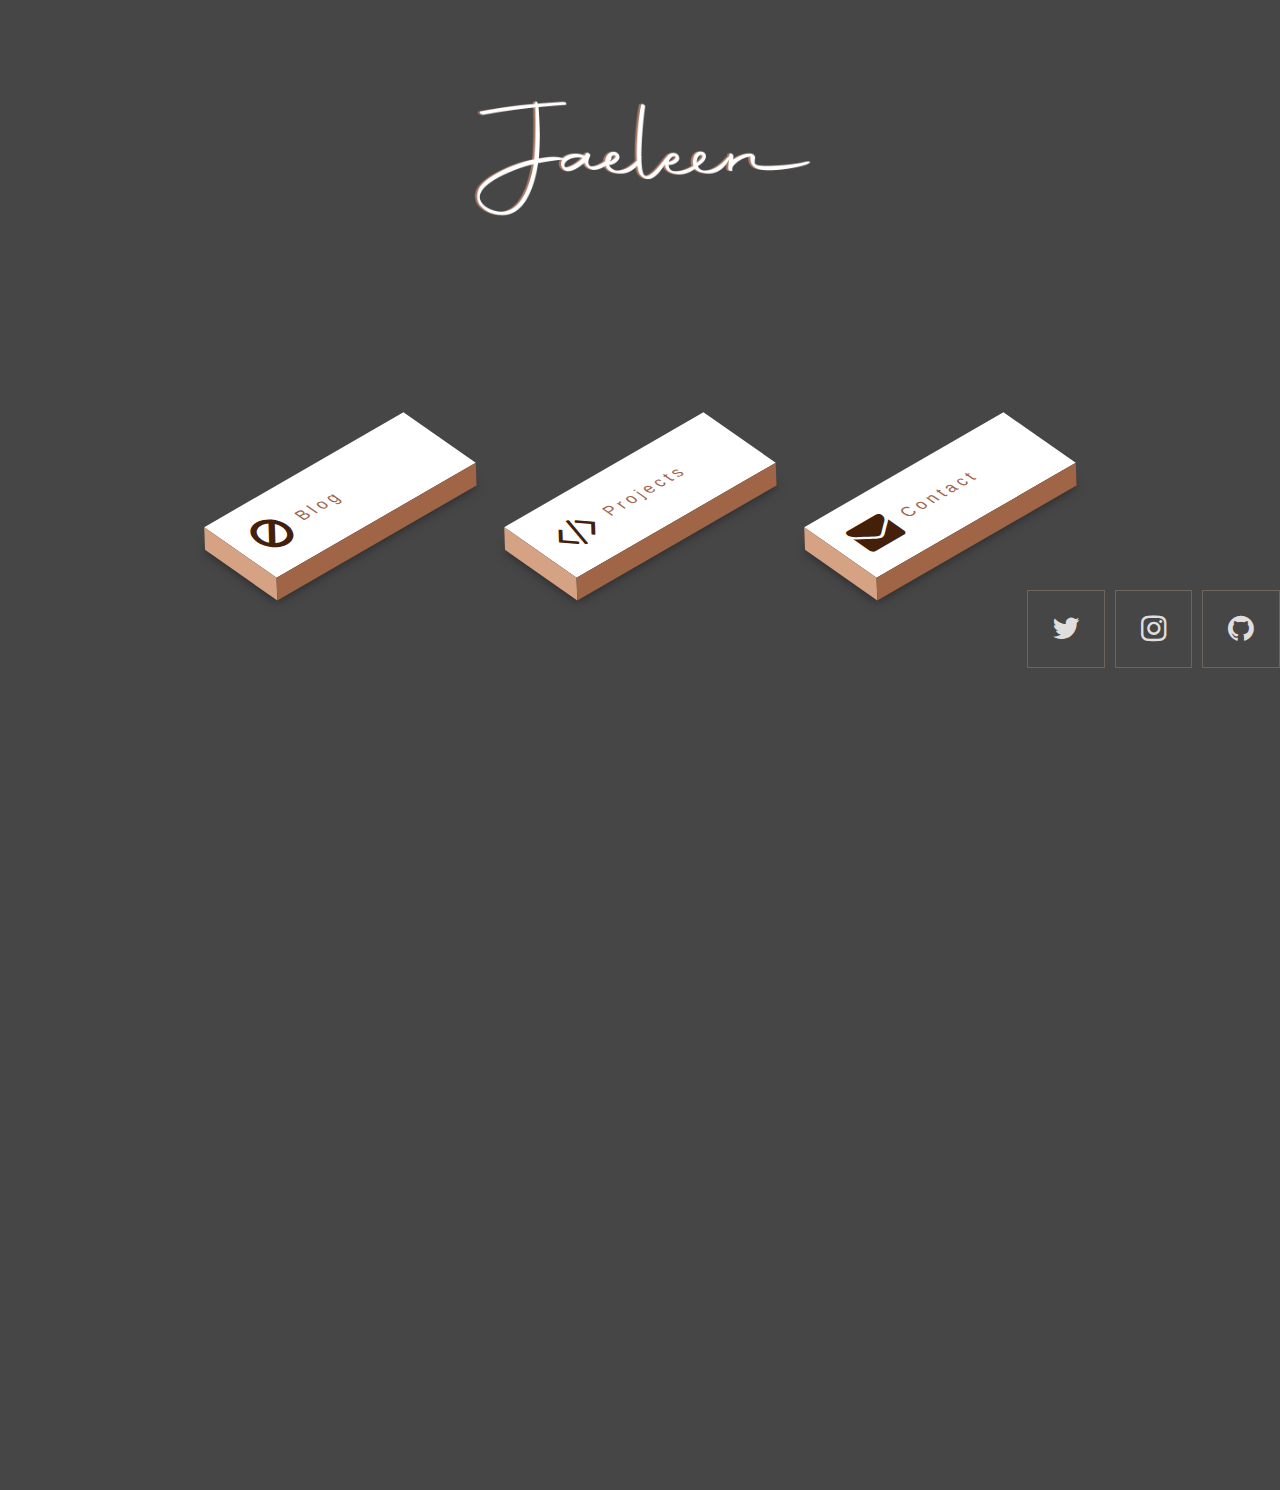
<file: index.html>
<!DOCTYPE html>
<html lang="en">

<head>
    <meta charset="UTF-8">
    <meta name="viewport" content="width=device-width, initial-scale=1.0">
    <link href="landing.css" rel="stylesheet" type="text/css">
    <link href="https://stackpath.bootstrapcdn.com/font-awesome/4.7.0/css/font-awesome.min.css" rel="stylesheet"
        type="text/css">
    <link href="https://maxcdn.bootstrapcdn.com/font-awesome/4.7.0/css/font-awesome.min.css" rel="stylesheet"
        type="text/css">
    <title>3D Menu Design</title>
</head>

<header>
    <div class="row">
        <div class="logo-row">
            <img src="Images/jaeleenscloset1.png" alt="logo" class="logo">
        </div>
    </div>
</header>



<body>

    <section class="home" id="home">
        <div class="site-wrap">
            <ul>
                <li>
                    <a href="file:///Users/Admin/Desktop/DESKTOP/MatchingGame/game.html">
                        <i class="fa fa-ban" aria-hidden="true"></i>
                        <span>Blog</span>
                    </a>
                </li>
                <li>
                    <a href="file:///Users/Admin/Desktop/Assignment2/index.html">
                        <i class="fa fa-code" aria-hidden="true"></i>
                        <span>Projects</span>
                    </a>
                </li>
                <li>
                    <a href="#">
                        <i class="fa fa-envelope" aria-hidden="true"></i>
                        <span>Contact</span>
                    </a>
                </li>
            </ul>
        </div>
    </section>

    <section class="explore" id="explore">
        <div class="max-width">
            
        </div>
    </section>



    <!-- Social Menu Starts -->

    <div class="center">
        <div id="social-test">
            <ul class="social">
                <li><i class="fa fa-twitter" aria-hidden="true"></i></li>
                <li><i class="fa fa-instagram" aria-hidden="true"></i></li>
                <li><i class="fa fa-github" aria-hidden="true"></i></li>
            </ul>
        </div>
    </div>

</body>

</html>
</file>
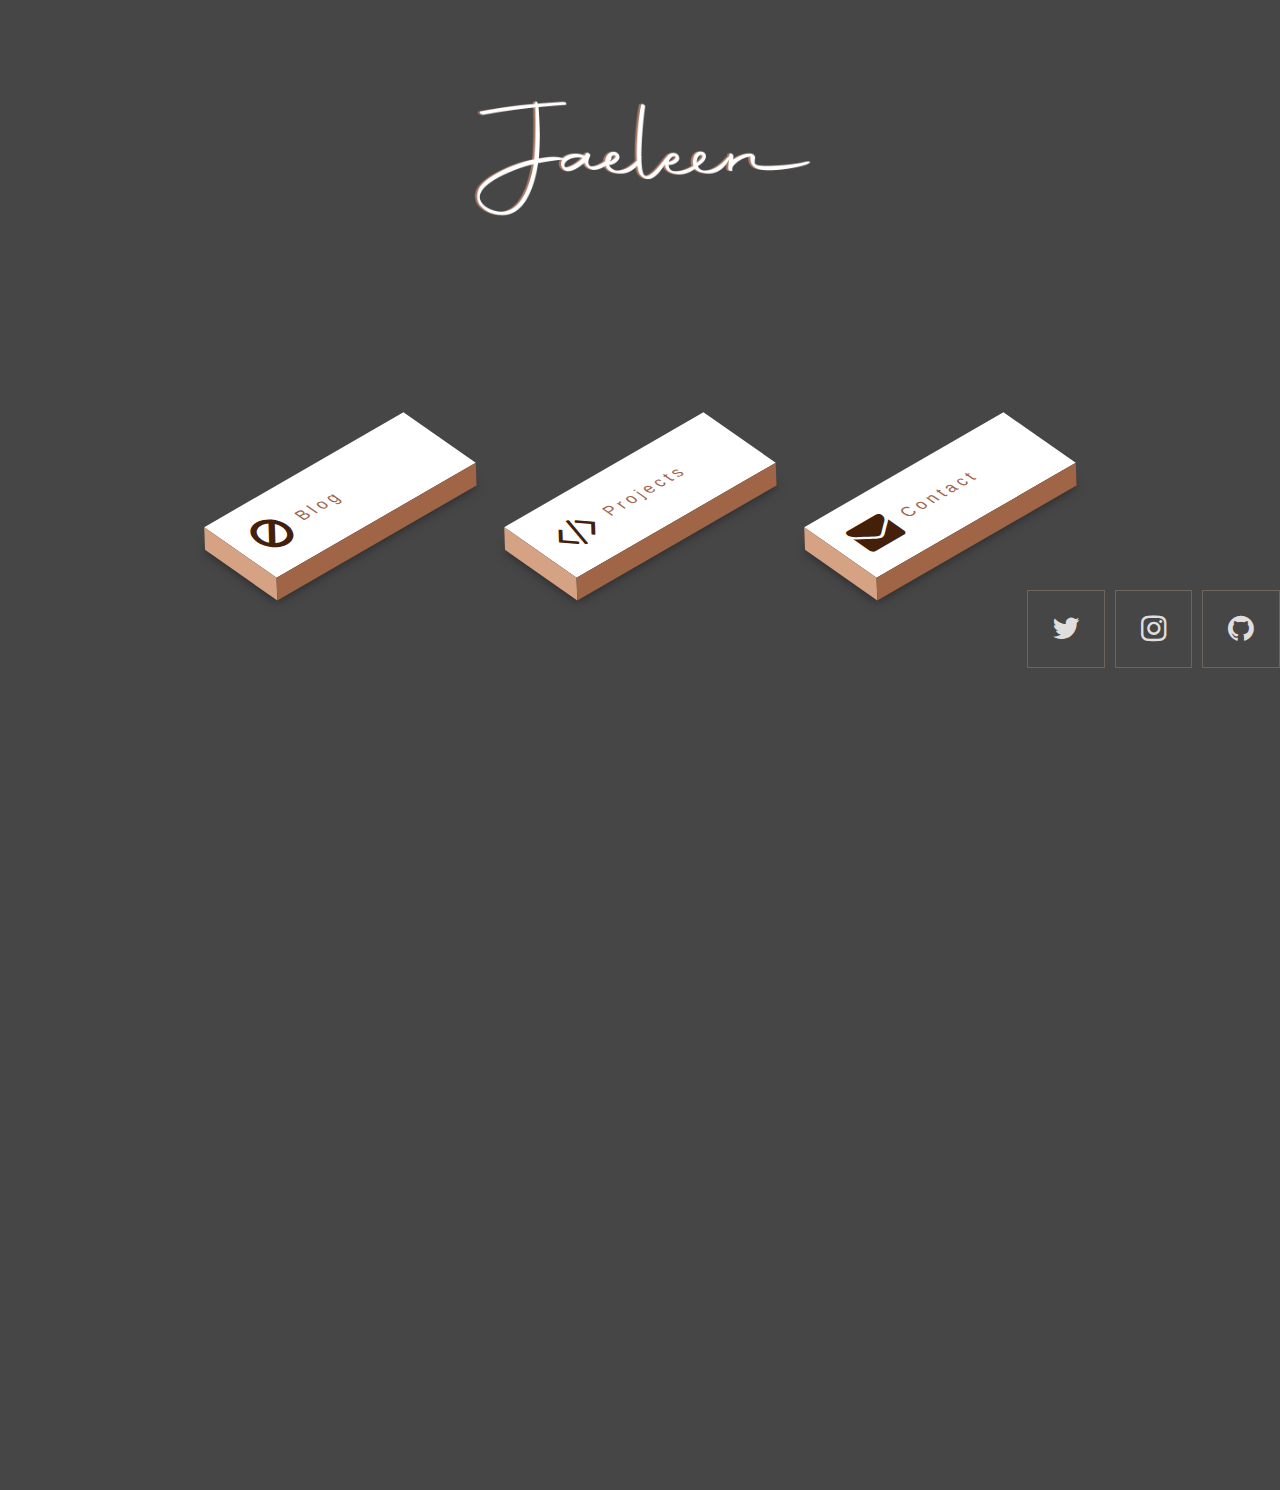
<file: landing.html>
<!DOCTYPE html>
<html lang="en">

<head>
    <meta charset="UTF-8">
    <meta name="viewport" content="width=device-width, initial-scale=1.0">
    <link href="landing.css" rel="stylesheet" type="text/css">
    <link href="https://stackpath.bootstrapcdn.com/font-awesome/4.7.0/css/font-awesome.min.css" rel="stylesheet"
        type="text/css">
    <link href="https://maxcdn.bootstrapcdn.com/font-awesome/4.7.0/css/font-awesome.min.css" rel="stylesheet"
        type="text/css">
    <title>3D Menu Design</title>
</head>

<header>
    <div class="row">
        <div class="logo-row">
            <img src="Images/jaeleenscloset1.png" alt="logo" class="logo">
        </div>
    </div>
</header>



<body>

    <section class="home" id="home">
        <div class="site-wrap">
            <ul>
                <li>
                    <a href="file:///Users/Admin/Desktop/DESKTOP/MatchingGame/game.html">
                        <i class="fa fa-ban" aria-hidden="true"></i>
                        <span>Blog</span>
                    </a>
                </li>
                <li>
                    <a href="file:///Users/Admin/Desktop/Assignment2/index.html">
                        <i class="fa fa-code" aria-hidden="true"></i>
                        <span>Projects</span>
                    </a>
                </li>
                <li>
                    <a href="#">
                        <i class="fa fa-envelope" aria-hidden="true"></i>
                        <span>Contact</span>
                    </a>
                </li>
            </ul>
        </div>
    </section>

    <section class="explore" id="explore">
        <div class="max-width">
            
        </div>
    </section>



    <!-- Social Menu Starts -->

    <div class="center">
        <div id="social-test">
            <ul class="social">
                <li><i class="fa fa-twitter" aria-hidden="true"></i></li>
                <li><i class="fa fa-instagram" aria-hidden="true"></i></li>
                <li><i class="fa fa-github" aria-hidden="true"></i></li>
            </ul>
        </div>
    </div>

</body>

</html>
</file>
<file: landing.css>
* {
    margin: 0;
    padding: 0;
}
header {
    margin-top: 5px;
    padding-bottom: 1px;
  }
  .logo-row{
    text-align: center;
  }
  .logo {
    width: 450px;
    height: 350px;
    text-align: center;
}

body {
    font-family: sans-serif;
    height: 100vh;
  min-height: 500px;

     /* Location of the image */
  /*background-image: url(images/patrick-langwallner-3pR7d-tIRx8-unsplash.jpg);*/
  background-image: url(https://github.com/jaeleen/Landing-Page/blob/main/Images/patrick-langwallner-3pR7d-tIRx8-unsplash.jpg);
  
  /* Background image is centered vertically and horizontally at all times */
  background-position: center right;
  
  /* Background image doesn't tile */
  background-repeat: no-repeat;
  
  /* Background image is fixed in the viewport so that it doesn't move when 
     the content's height is greater than the image's height */
  background-attachment: fixed;
  
  /* This is what makes the background image rescale based
     on the container's size */
  background-size: cover;
  
  /* Set a background color that will be displayed
     while the background image is loading */
  background-color: #464646;
}

.site-wrap ul {
    position: absolute;
    top: 55%;
    left: 50%;
    transform: translate(-50%, -50%);
    display: flex;
    margin: 0;
    padding: 0;
}

.site-wrap ul li {
    list-style: none;
    margin: 0 35px;
}

.site-wrap ul li a .fa {
    font-size: 40px;
    color: #44200a;
    line-height: 80px;
    transition: 0.5s;
    padding-right: 14px;
}

.site-wrap ul li a span {
    padding: 0;
    margin: 0;
    position: absolute;
    top: 30px;
    color: #a36449;
    letter-spacing: 4px;
    transition: 0.5s;
}

/********************************** top bar ******************************/
.site-wrap ul li a {
    text-decoration: none;
    display: absolute;
    display: block;
    width: 210px;
    height: 80px;
    background: #fff;
    text-align: left;
    padding-left: 20px;
    transform: rotate(-30deg) skewX(25deg) translate(0,0);
    transition: 0.5s;
    box-shadow: -20px 20px 10px rgba(0,0,0,0.5);
}

/********************************** side bar ******************************/
.site-wrap ul li a:before {
    content: '';
    position: absolute;
    top: 10px;
    left: -20px;
    height: 100%;
    width: 20px;
    background: #d5a283;
    transform: 0.5s;
    transform: rotate(0deg) skewY(-45deg);
}

.site-wrap ul li a:after {
    content: '';
    position: absolute;
    bottom: -20px;
    left: -10px;
    height: 20px;
    width: 100%;
    background: #a06547;
    transform: 0.5s;
    transform: rotate(0deg) skewX(-45deg);
}

.site-wrap ul li a:hover {
    transform: rotate(-30deg) skew(25deg) translate(20px, -15px);
    box-shadow: -50px 50px 50px rgba(0,0,0,0.5);
}

.site-wrap ul li:hover .fa {
    color: #fff;
}

.site-wrap ul li:hover span {
    color: #fff;
}

ul li:hover a {
    background: #ba7e59;
}

ul li:hover a:before {
    background: #d5a283;
}

ul li:hover a:after {
    background: #a06547;
}


/********************************** Social Menu Styling ******************************/
.center {
    justify-content: space-between;
    flex-direction: column;
    height: 100vh;
    display: flex;
    font: 8px;
    padding-top: 18%;
  }
  
  #social-test {
    display: table-cell;
    text-align: center;
    font-size: 30px;
  }

    .social {
        justify-content: flex-end;
        display: flex;
    }
    .social li {
      color: rgba(252, 250, 250, 0.87);
      list-style-type: none;
      display: inline-block;
      width: 50px;
      height: 50px;
      line-height: 50px;
      padding: 1%;
      border: 1px solid rgba(167, 146, 129, 0.4);
      cursor: pointer;
      margin-left: 10px;
      margin-bottom: 20px;
      transition: ease .3s;
    }
      .social li:hover {
        color: rgb(255, 255, 255);
        border: 1px solid rgb(255, 255, 255);
      }
  
  .social:hover > li {
    opacity: 0.5;
  }
  
  .social:hover > li:hover {
    opacity: 1;
  }
</file>
